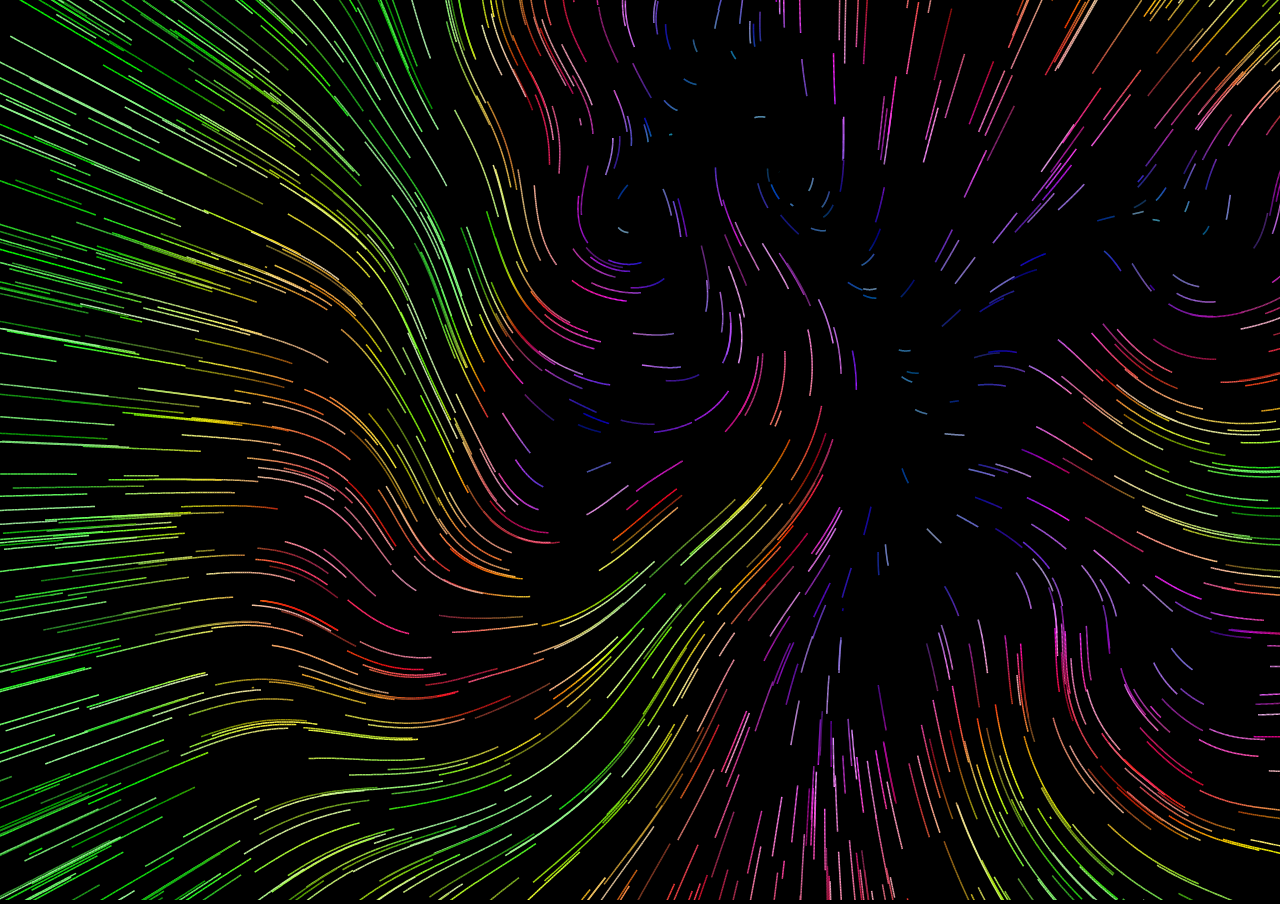
<file: attractor/index.html>
<!DOCTYPE html>
<html lang="en">
  <head>
    <meta charset="UTF-8">
    <meta name="viewport" content="width=device-width, initial-scale=1.0">
    <link rel="stylesheet" href="./style.css">
    <title>Document</title>
  </head>
  <body>
    <canvas id="canvas"></canvas>
    <script src="./script.js" type="module"></script>
  </body>
</html>
</file>
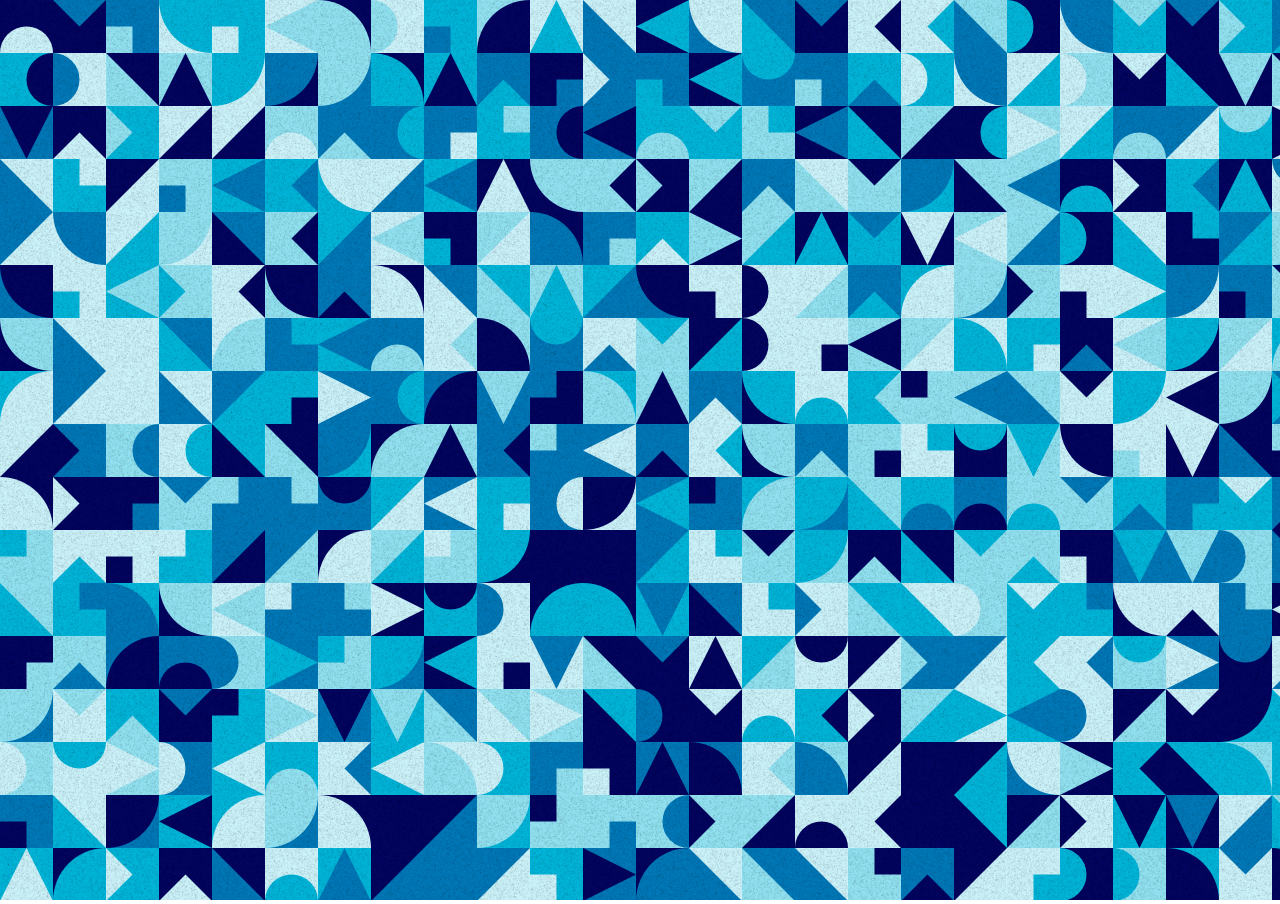
<file: geometric-pattern/index.html>
<!DOCTYPE html>
<html lang="en">
  <head>
    <meta charset="UTF-8">
    <meta name="viewport" content="width=device-width, initial-scale=1.0">
    <link rel="stylesheet" href="./style.css">
    <title>Geometric Shapes</title>
  </head>
  <body>
    <canvas id="canvas" title="Click to generate new pattern"></canvas>
    <script src="./script.js" type="module"></script>
  </body>
</html>
</file>
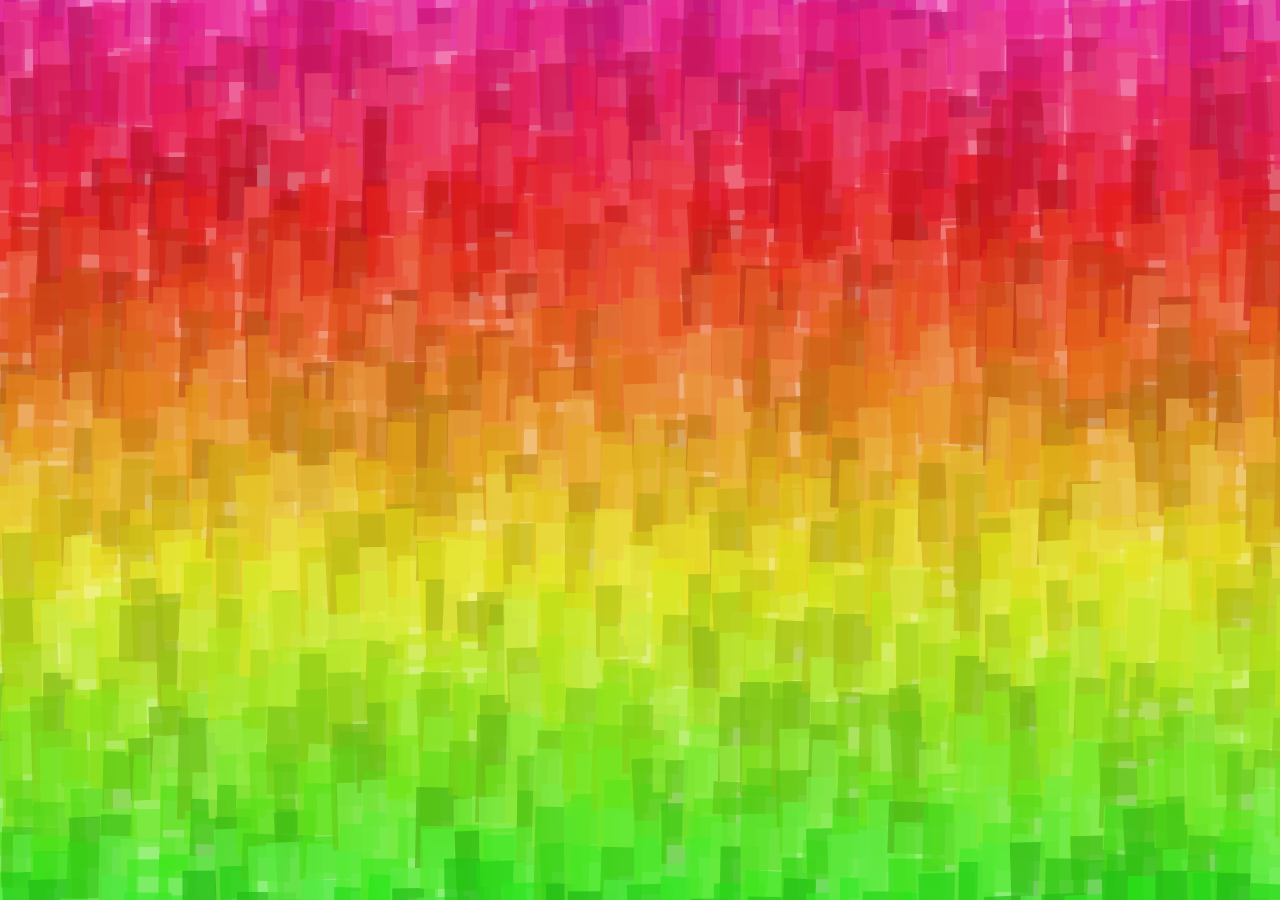
<file: rainbow-rectangles-pattern/index.html>
<!DOCTYPE html>
<html lang="en">
  <head>
    <meta charset="UTF-8">
    <meta name="viewport" content="width=device-width, initial-scale=1.0">
    <link rel="stylesheet" href="./style.css">
    <title>Rainbow Rectangles Pattern</title>
  </head>
  <body>
    <canvas id="canvas" title="Click to generate again!"></canvas>
    <script src="./script.js" type="module"></script>
  </body>
</html>
</file>
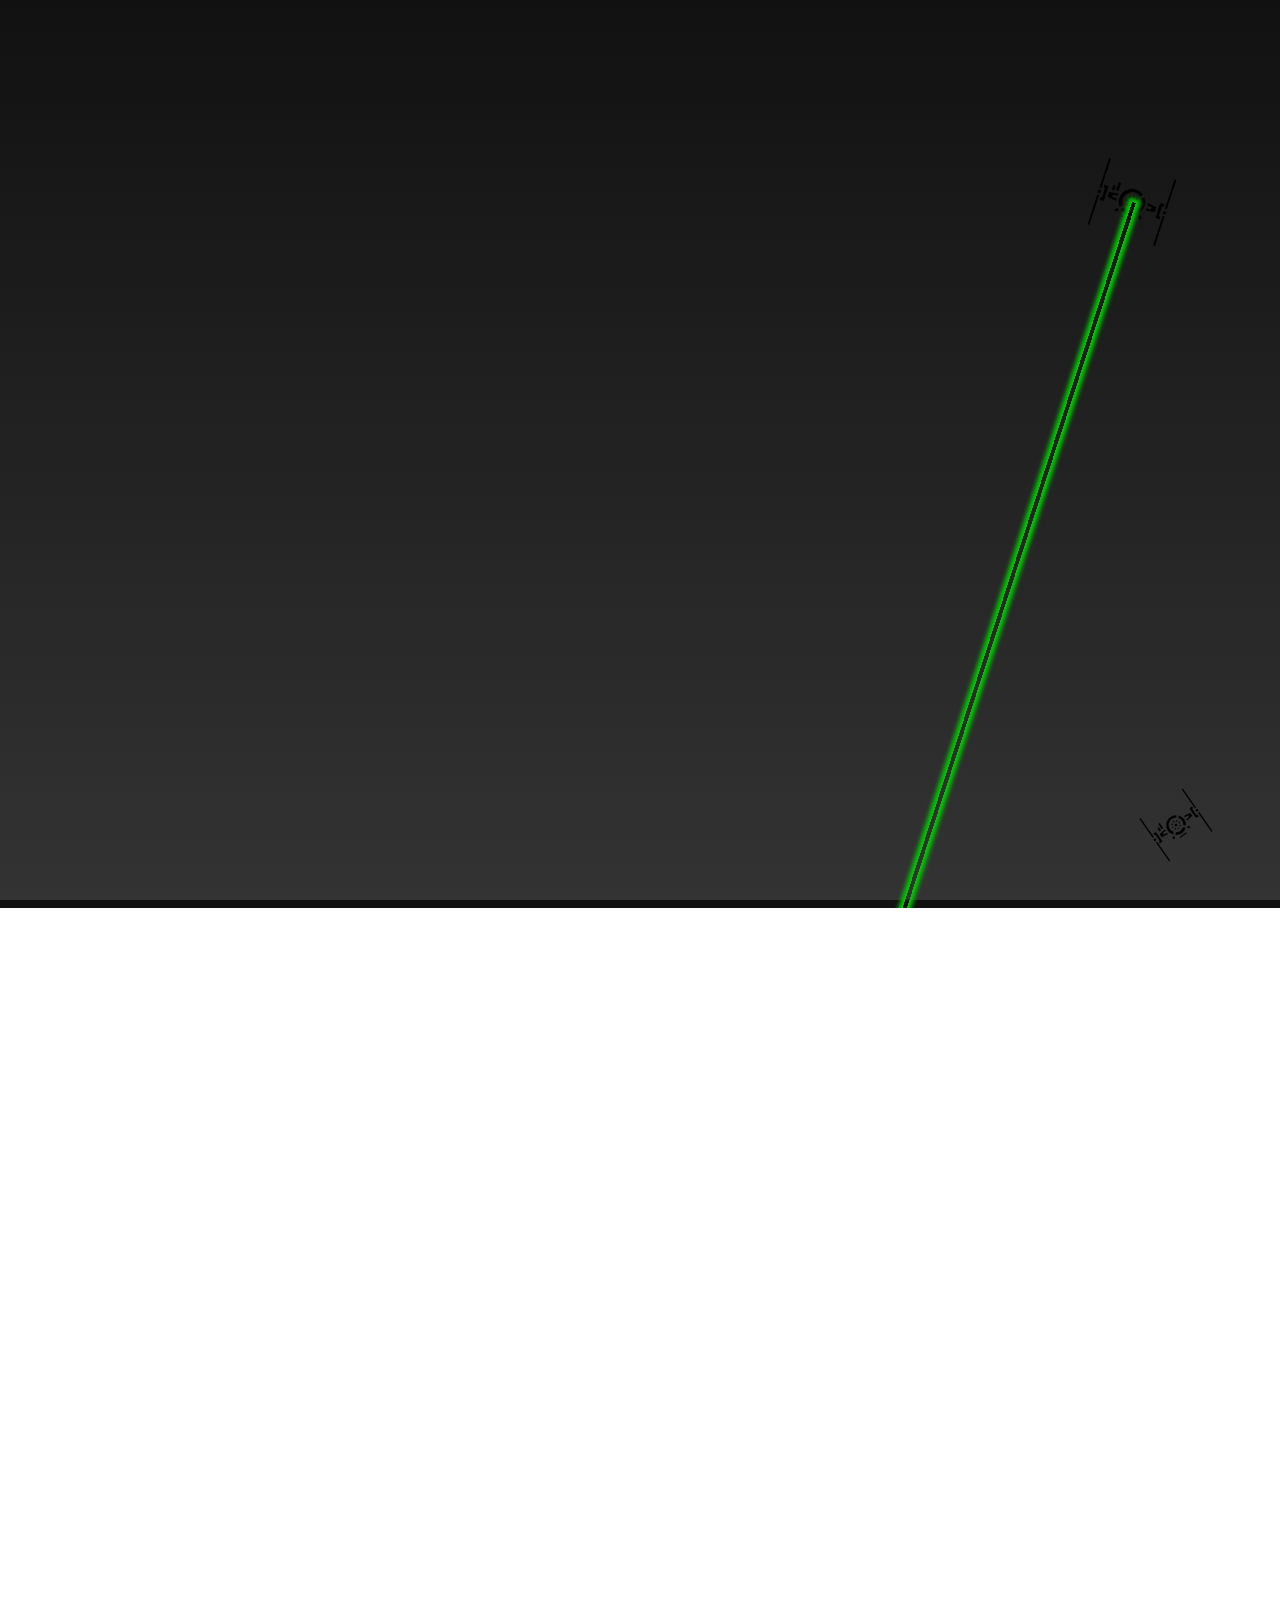
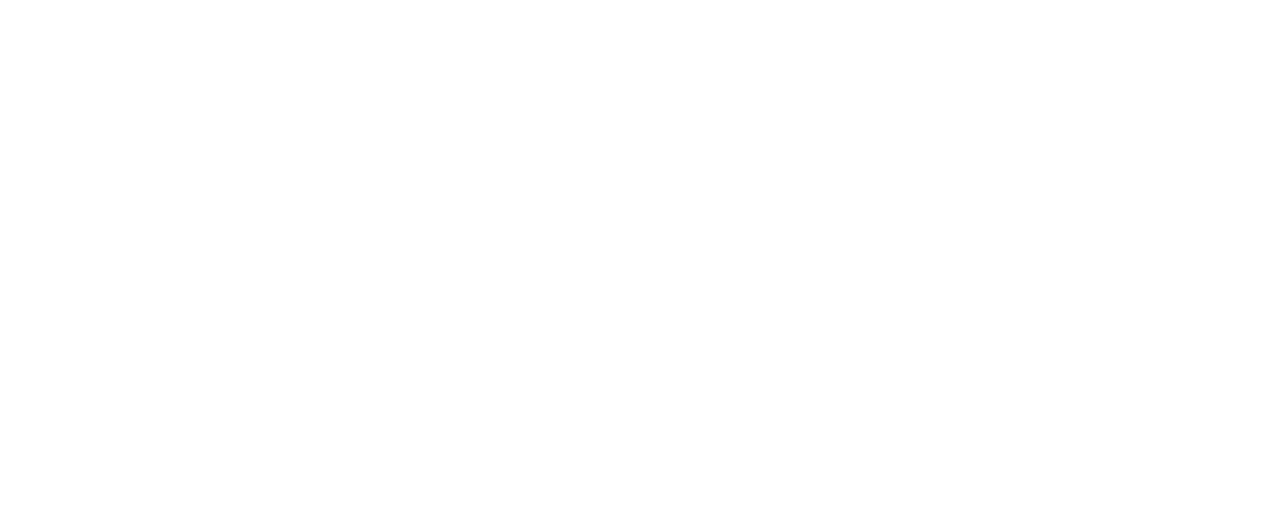
<file: star-wars-tie-fighter/index.html>
<!DOCTYPE html>
<html lang="en">
  <head>
    <meta charset="UTF-8">
    <meta name="viewport" content="width=device-width, initial-scale=1.0">
    <link rel="stylesheet" href="./style.css">
    <title>Star Wars</title>
  </head>
  <body>
    <script type="module" src="./script.js"></script>
    <svg style="display: none;">
      <symbol id="fighter" viewBox="0 0 115.31 112.02" xmlns="http://www.w3.org/2000/svg">
        <svg>
          <title>Tie Fighter</title>
          <path d="M2,0H3A1,1,0,0,1,4,1V50a0,0,0,0,1,0,0H1a0,0,0,0,1,0,0V1A1,1,0,0,1,2,0Z"/>
          <path d="M1,62H4a0,0,0,0,1,0,0v49a1,1,0,0,1-1,1H2a1,1,0,0,1-1-1V62A0,0,0,0,1,1,62Z"/>
          <rect y="53.51" width="5" height="5"/>
          <path d="M12.16,43.51H7.07V47.4h.84a1.9,1.9,0,0,1,1.91,1.91V62.74A1.87,1.87,0,0,1,8,64.61H7.07v3.9H12.2a1.87,1.87,0,0,0,1.87-1.87V45.41A1.9,1.9,0,0,0,12.16,43.51Z"/>
          <polygon points="32.56 58.34 32.6 62.04 17.86 59.9 17.86 52.12 32.6 49.97 32.56 53.68 25.03 53.68 25.03 58.34 32.56 58.34"/>
          <path d="M111.31,0h3a0,0,0,0,1,0,0V49a1,1,0,0,1-1,1h-1a1,1,0,0,1-1-1V0A0,0,0,0,1,111.31,0Z" transform="translate(225.62 50) rotate(-180)"/>
          <path d="M112.31,62h1a1,1,0,0,1,1,1v49a0,0,0,0,1,0,0h-3a0,0,0,0,1,0,0V63A1,1,0,0,1,112.31,62Z" transform="translate(225.62 174.03) rotate(-180)"/>
          <rect x="110.31" y="53.51" width="5" height="5" transform="translate(225.62 112.02) rotate(-180)"/>
          <path d="M103.15,43.51h5.09V47.4h-.84a1.91,1.91,0,0,0-1.91,1.91V62.74a1.87,1.87,0,0,0,1.87,1.87h.88v3.9h-5.13a1.87,1.87,0,0,1-1.87-1.87V45.41A1.91,1.91,0,0,1,103.15,43.51Z"/>
          <polygon points="82.75 58.34 82.71 62.04 97.45 59.9 97.45 52.12 82.71 49.97 82.75 53.68 90.28 53.68 90.28 58.34 82.75 58.34"/>
          <path d="M57.66,35a21,21,0,0,0-12.84,4.35h0a21.15,21.15,0,0,0-3.87,29.79L45.07,65a15.57,15.57,0,0,1,0-18.35,16.1,16.1,0,0,1,3.55-3.49,15.55,15.55,0,0,1,18.17.1l3.82-3.82A21,21,0,0,0,57.66,35ZM74.19,43l-3.87,3.87a15.54,15.54,0,0,1,0,18.08l4.14,4.14A21.15,21.15,0,0,0,74.19,43ZM57.66,71.45a15.41,15.41,0,0,1-9-2.91l-4.17,4.17A21.18,21.18,0,0,0,71,72.62l-4.16-4.17A15.48,15.48,0,0,1,57.66,71.45Z"/>
          <circle cx="57.66" cy="55.94" r="2.81"/>
          <polygon points="57.65 62 55.47 65.79 59.84 65.79 57.65 62"/>
          <polygon points="61.96 60.27 63.09 64.49 66.18 61.4 61.96 60.27"/>
          <polygon points="63.77 55.99 67.56 58.18 67.56 53.81 63.77 55.99"/>
          <polygon points="62.04 51.69 66.26 50.56 63.17 47.46 62.04 51.69"/>
          <polygon points="57.76 49.87 59.95 46.09 55.58 46.09 57.76 49.87"/>
          <polygon points="53.46 51.61 52.33 47.39 49.24 50.48 53.46 51.61"/>
          <polygon points="51.64 55.88 47.86 53.7 47.86 58.07 51.64 55.88"/>
          <polygon points="53.38 60.19 49.16 61.32 52.25 64.41 53.38 60.19"/>
          <path d="M80.68,76l-2.82,2.81-4-4a17,17,0,0,0,2.78-2.85Z"/>
          <path d="M41.58,74.86l-4,4-2.82-2.81,4-4A16.31,16.31,0,0,0,41.58,74.86Z"/>
          <path d="M48.66,81.33h18a0,0,0,0,1,0,0v.5a2,2,0,0,1-2,2h-14a2,2,0,0,1-2-2v-.5A0,0,0,0,1,48.66,81.33Z"/>
          <rect x="20.87" y="39.13" width="4" height="8"/>
          <rect x="27.58" y="32.53" width="4" height="13.32"/>
        </svg>
      </symbol>
    </svg>
  </body>
</html>
</file>
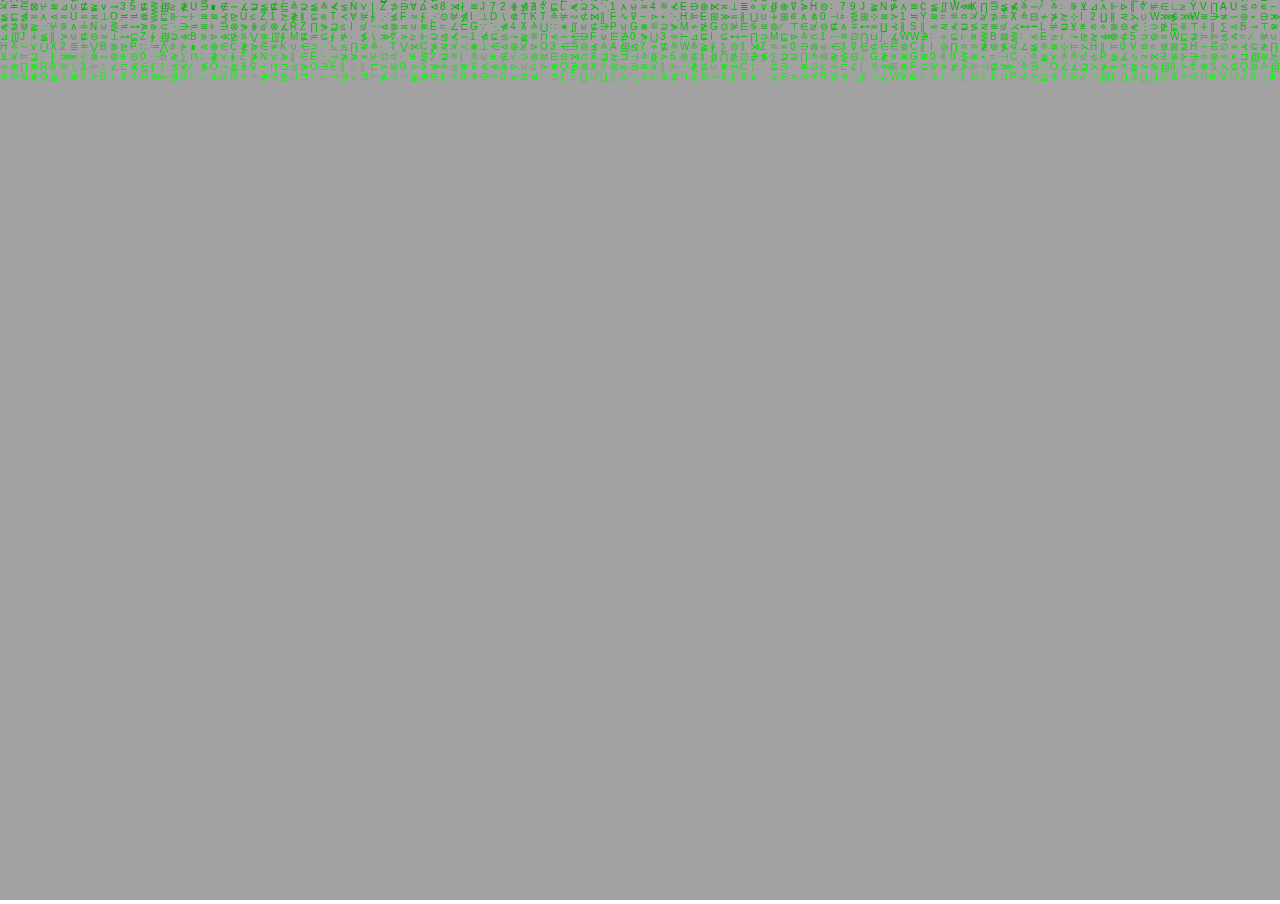
<file: the-matrix/index.html>
<!DOCTYPE html>
<html lang="en">
  <head>
    <meta charset="UTF-8">
    <meta name="viewport" content="width=device-width, initial-scale=1.0">
    <link rel="stylesheet" href="./style.css">
    <title>The Matrix</title>
  </head>
  <body>
    <canvas id="canvas" />
    <script type="module" src="./script.js"></script>
  </body>
</html>
</file>
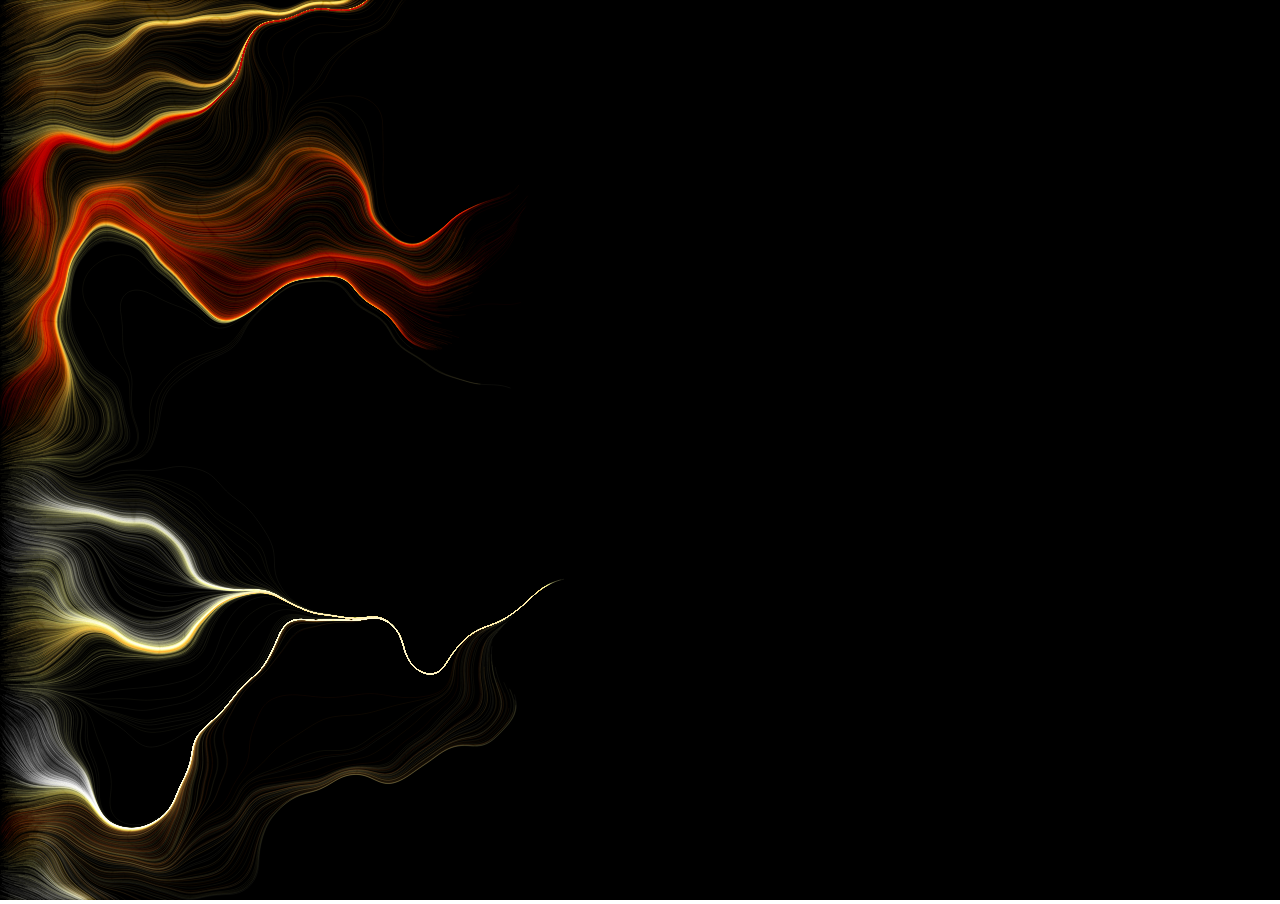
<file: this-alter-world/index.html>
<!DOCTYPE html>
<html lang="en">
  <head>
    <meta charset="UTF-8">
    <meta name="viewport" content="width=device-width, initial-scale=1.0">
    <link rel="stylesheet" href="./style.css">
    <title>This Alter World</title>
  </head>
  <body>
    <canvas id="canvas"></canvas>
    <script src="./script.js" type="module"></script>
  </body>
</html>
</file>
<file: attractor/style.css>
* {
  padding: 0;
  margin: 0;
  box-sizing: border-box;
}

body {
  overflow: hidden;
  background: black;
}

body,
#canvas {
  width: 100%;
  height: 100vh;
}
</file>
<file: geometric-pattern/style.css>
* {
  padding: 0;
  margin: 0;
  box-sizing: border-box;
}

body {
  overflow: hidden;
}

#canvas {
  cursor: pointer;
}
</file>
<file: rainbow-rectangles-pattern/style.css>
* {
  padding: 0;
  margin: 0;
  box-sizing: border-box;
}

body {
  overflow: hidden;
}

#canvas {
  cursor: pointer;
}
</file>
<file: star-wars-tie-fighter/style.css>
:root {
  --size: 18px;
  --perspective: calc(62.5 * var(--size));
  font-size: var(--size);

  background: linear-gradient(#111, #333);
  overflow: hidden;
  height: 100vh;
  width: 100%;
  perspective: var(--perspective);
  perspective-origin: 50% calc(6.25 * var(--size));  
}

body {
  height: 100vh;
  width: 100%;
  overflow: hidden;
  position: relative;
}

.fighter {
  position: absolute;
  animation: grow 3s ease-in;  
  width: 1em;
  height: 1em;
  display: inline-block;
  margin: 1em;
}

.fighter svg {
  fill: black;
  width: 100%;
  height: 100%;
}

.fighter.shooter::after {
  content: "";
  animation: blink 1s linear infinite;
  box-shadow: 0 0 1px 1px #0c0;
  position: absolute;
  top: 50%;
  left: 50%;
  height: 500px;
  width: 1px;
}

@keyframes grow {
  0% {
    opacity: 0;
  }
  20% {
    opacity: auto;
  }
  100% {
    opacity: 1;
    transform: translateZ(var(--perspective));
  }
}

@keyframes blink {
  0%, 80%, 95% {
    opacity: 0;
  }
  90%, 100% {
    opacity: 1;
  }
}
</file>
<file: the-matrix/style.css>
* {
  padding: 0;
  margin: 0;
  box-sizing: border-box;
}

body {
  overflow: hidden;
}
</file>
<file: this-alter-world/style.css>
* {
  padding: 0;
  margin: 0;
  box-sizing: border-box;
}

body {
  overflow: hidden;
}
</file>
